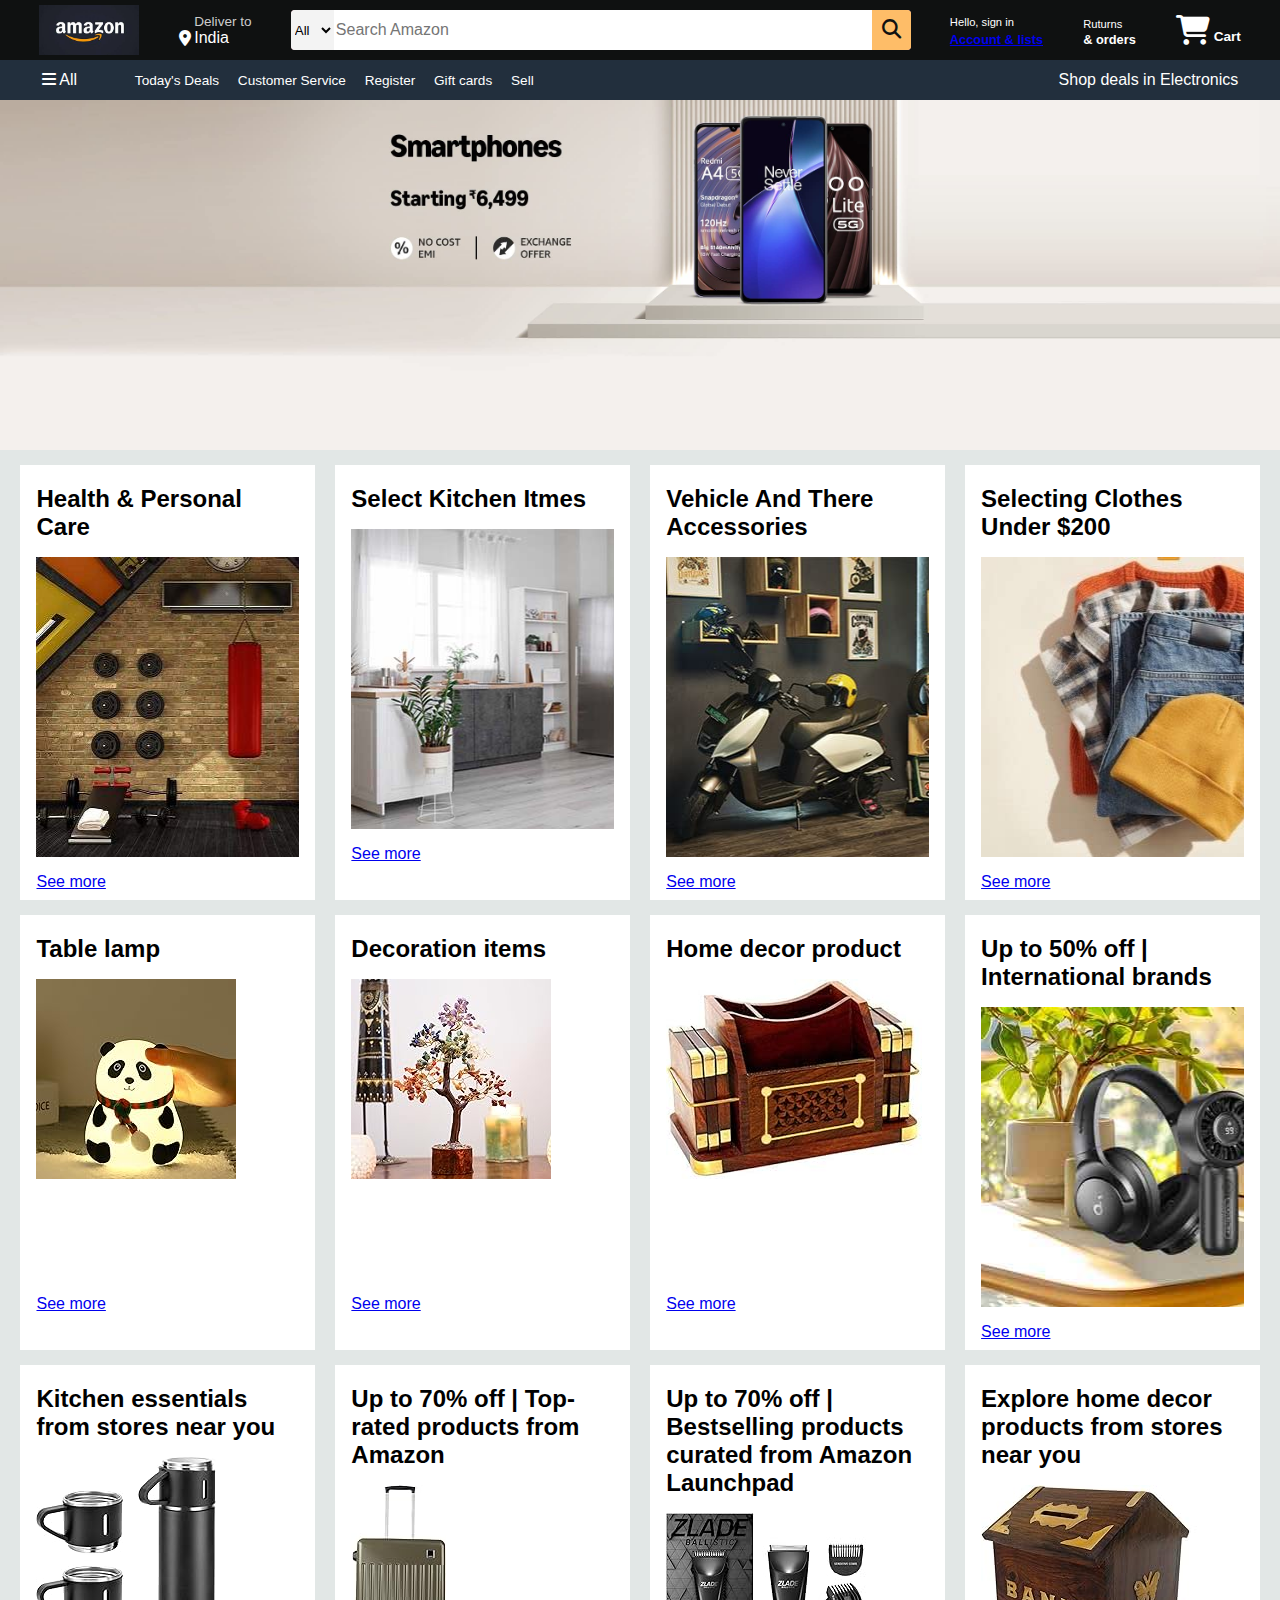
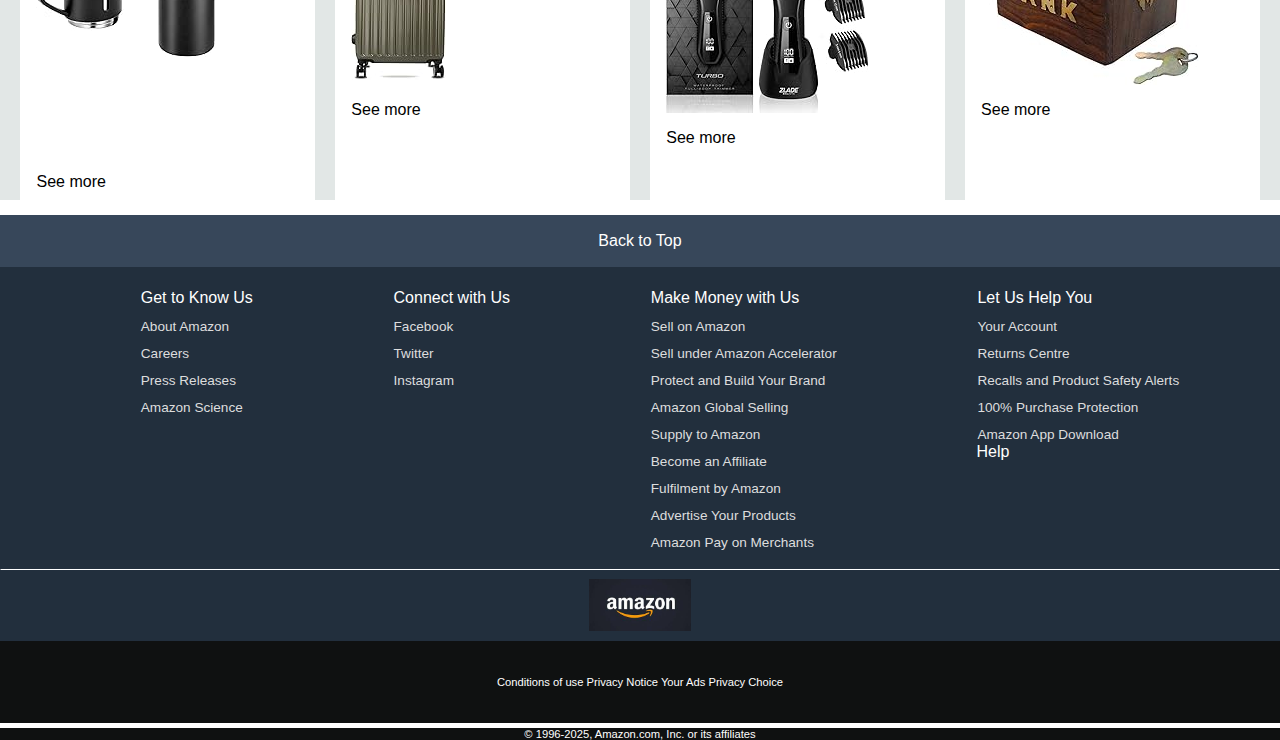
<file: MyWebsite/index.html>
<!DOCTYPE html>
<html lang="en">
<head>
    <meta charset="UTF-8">
    <meta name="viewport" content="width=device-width, initial-scale=1.0">
    <title>Amazon</title>
    <link rel="stylesheet" href="https://cdnjs.cloudflare.com/ajax/libs/font-awesome/6.7.2/css/all.min.css" integrity="sha512-Evv84Mr4kqVGRNSgIGL/F/aIDqQb7xQ2vcrdIwxfjThSH8CSR7PBEakCr51Ck+w+/U6swU2Im1vVX0SVk9ABhg==" crossorigin="anonymous" referrerpolicy="no-referrer" />
    <link rel="stylesheet" href="style.css">
</head>
<body>
    <header>
        <div class="navbar">
            <div class="Nav-logo border"> 
             <div class="logo">
                <a href="index3.html">
                    <img src="amazon logo.jpg" height="50px" width="100%">
                </a>
              </div>
            </div>

            <div class="nav-address border">
            <p class="add-first">Deliver to</p>
                <div class="add-icon">
                 <i class="fa-solid fa-location-dot"></i>
                 <p class="add-second">India</p>
                </div>
            </div>


            <div class="nav-search">
                <select class="search-select">
                 <option class="border">All</option>
                </select>
                <input placeholder="Search Amazon"  class="search-input">
                <div class="Search-icon">
                 <i class="fa-solid fa-magnifying-glass"></i>
                </div>
            </div>

            <div class="nav-singin border">
             <p><span>Hello, sign in</span></p>
             <a  href="index4.html" class="nav-second" >Account & lists</a>
            </div>

        

            <div class="nav-return border">
             <p><span>Ruturns</span></p>
             <p class="nav-second">& orders</p>
            </div>

            <div class="nav-cart border">
                <i class="fa-solid fa-cart-shopping"></i>
                Cart
            </div>
        </div>

        <div class="panel">
            <div class="panel-all border">
                <i class="fa-solid fa-bars"></i>
                All
            </div>

            <div class="panel-ops border">
                <p>Today's Deals</p>
                <p>Customer Service</p>
                <p>Register</p>
                <p>Gift cards</p>
                <p>Sell</p>
            </div>
            <div class="panel-delas border"> 
                Shop deals in Electronics
            </div>
        </div>
    </header>

    <div class="hero-section"></div>

    <div class="shop-section">
        <div class="box1 box">
            <div class="box-content">
                <h2>Health & Personal Care</h2>
                <div class="box-img1"></div>
                <a href="index2.html">See more</a>
            </div>
        </div>
        <div class="box2 box"> 
            <div class="box-content">
             <h2>Select Kitchen Itmes</h2>
                <div class="box-img2"></div>
                <a href="index3.html">See more</a>
            </div>        
        </div>  
        <div class="box3 box">
            <div class="box-content">
                <h2>Vehicle And There Accessories</h2>
                <div class="box-img3"></div>
                <a href="index4.html">See more</a>
            </div>
        </div>
        <div class="box4 box">
            <div class="box-content">
                <h2>Selecting Clothes Under $200</h2>
                <div class="box-img4"></div>
                <a href="index.html">See more</a>
            </div>
        </div>
        <div class="box5 box">
            <div class="box-content">
                <h2>Table lamp</h2>
                <div class="box-img5"></div>
                <a href="index2.html">See more</a>
            </div>
        </div>
        <div class="box6 box">
            <div class="box-content">
                <h2>Decoration items</h2>
                <div class="box-img6"></div>
                <a href="index2.html">See more</a>
            </div>
        </div>
        <div class="box7 box">
            <div class="box-content">
                <h2>Home decor product</h2>
                <div class="box-img7"></div>
                <a href="index5.html">See more</a>
            </div>
        </div>
        <div class="box8 box">
            <div class="box-content">
                <h2>Up to 50% off | International brands</h2>
                <div class="box-img8"></div>
                <a href="index2.html">See more</a>
            </div>
        </div>
        <div class="box9 box">
            <div class="box-content">
                <h2> Kitchen essentials from stores near you</h2>
                <div class="box-img9"></div>
                <a>See more</a>
            </div>
        </div>
        <div class="box10 box">
            <div class="box-content">
                <h2>Up to 70% off | Top-rated products from Amazon</h2>
                <div class="box-img10"></div>
                <a>See more</a>
            </div>
        </div>
        <div class="box11 box">
            <div class="box-content">
                <h2>Up to 70% off | Bestselling products curated from Amazon Launchpad</h2>
                <div class="box-img11"></div>
                <a>See more</a>
            </div>
        </div>
        <div class="box12 box">
            <div class="box-content">
                <h2> Explore home decor products from stores near you</h2>
                <div class="box-img12"></div>
                <a>See more</a>
            </div>
        </div>
    </div>

    <footer>
        <div class="foot-panel1 border">
            Back to Top
        </div>

        <div class="foot-panel2 border">
           <ul> 
                <p class="border">Get to Know Us</p>
                <a class="border">About Amazon</a>
                <a class="border">Careers</a>
                <a class="border">Press Releases</a> 
                <a class="border">Amazon Science</a>
            </ul>
            <ul>
                <p class="border">Connect with Us</p>
                <a class="border">Facebook</a>
                <a class="border">Twitter</a>
                <a class="border">Instagram</a>
            </ul>
            <ul>
                <p class="border">Make Money with Us</p>
                <a class="border">Sell on Amazon</a>
                <a class="border">Sell under Amazon Accelerator</a>
                <a class="border">Protect and Build Your Brand</a>
                <a class="border">Amazon Global Selling</a>
                <a class="border">Supply to Amazon</a>
                <a class="border">Become an Affiliate</a>
                <a class="border">Fulfilment by Amazon</a>
                <a class="border">Advertise Your Products</a>
                <a class="border">Amazon Pay on Merchants</a>
            </ul>
            <ul >
                <p class="border">Let Us Help You</p>
                <a class="border">Your Account</a>
                <a class="border">Returns Centre</a>
                <a class="border">Recalls and Product Safety Alerts</a>
                <a class="border">100% Purchase Protection</a>
                <a class="border">Amazon App Download</a>
                Help
            </ul>
        </div>

        <div class="foot-panel3 border">
            <div class="logo border">

            </div>
        </div>

        <div class="foot-panel4 border">
            <div class="pages">
                <a>Conditions of use</a>
                <a>Privacy Notice</a>
                <a>Your Ads Privacy Choice</a>
            </div>
        
           
        </div>
        <div class="copyright">
                © 1996-2025, Amazon.com, Inc. or its affiliates
         </div>
    </footer>
</body>
</html>
</file>
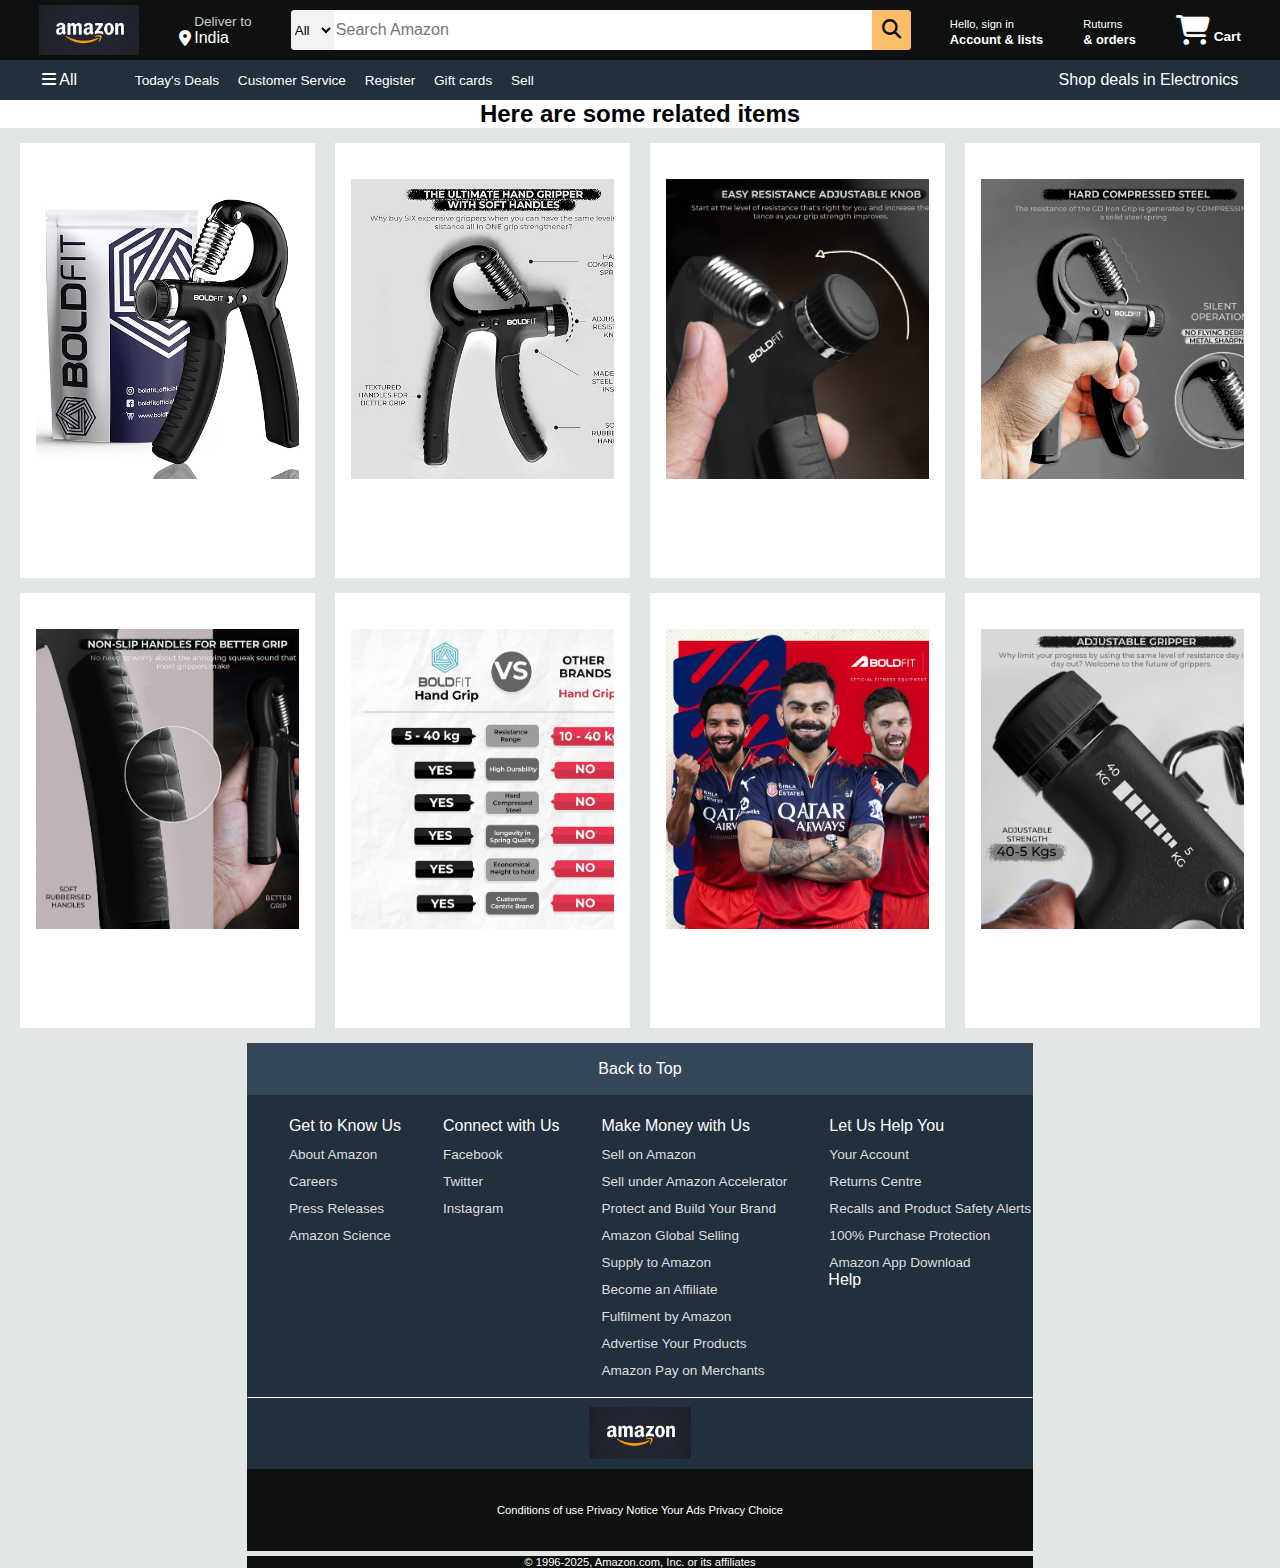
<file: MyWebsite/index2.html>
<!DOCTYPE html>
<html lang="en">
<head>
    <meta charset="UTF-8">
    <meta name="viewport" content="width=device-width, initial-scale=1.0">
    <title>Amazon</title>
    <link rel="stylesheet" href="https://cdnjs.cloudflare.com/ajax/libs/font-awesome/6.7.2/css/all.min.css" integrity="sha512-Evv84Mr4kqVGRNSgIGL/F/aIDqQb7xQ2vcrdIwxfjThSH8CSR7PBEakCr51Ck+w+/U6swU2Im1vVX0SVk9ABhg==" crossorigin="anonymous" referrerpolicy="no-referrer" />
    <link rel="stylesheet" href="style2.css">
</head>
<body>
    <header>
        <div class="navbar">
            <div class="Nav-logo border"> 
             <div class="logo">

              </div>
            </div>

            <div class="nav-address border">
            <p class="add-first">Deliver to</p>
                <div class="add-icon">
                 <i class="fa-solid fa-location-dot"></i>
                 <p class="add-second">India</p>
                </div>
            </div>


            <div class="nav-search">
                <select class="search-select">
                 <option class="border">All</option>
                </select>
                <input placeholder="Search Amazon"  class="search-input">
                <div class="Search-icon">
                 <i class="fa-solid fa-magnifying-glass"></i>
                </div>
            </div>

            <div class="nav-singin border">
             <p><span>Hello, sign in</span></p>
             <p class="nav-second">Account & lists</p>
            </div>

        

            <div class="nav-return border">
             <p><span>Ruturns</span></p>
             <p class="nav-second">& orders</p>
            </div>

            <div class="nav-cart border">
                <i class="fa-solid fa-cart-shopping"></i>
                Cart
            </div>
        </div>

        <div class="panel">
            <div class="panel-all border">
                <i class="fa-solid fa-bars"></i>
                All
            </div>

            <div class="panel-ops border">
                <p>Today's Deals</p>
                <p>Customer Service</p>
                <p>Register</p>
                <p>Gift cards</p>
                <p>Sell</p>
            </div>
            <div class="panel-delas border"> 
                Shop deals in Electronics
            </div>
        </div>
    </header>
    <div class="hero"><h2>Here are some related items</h2></div>

    <div class="shop-section">
        <div class="BOX1 box">
            <div class="box-content">
                
                <div class="BOX-img1"></div>
               
            </div>
        </div>
        <div class="BOX2 box"> 
            <div class="box-content">
             
                <div class="BOX-img2"></div>
                
            </div>        
        </div>  
        <div class="BOX3 box">
            <div class="box-content">
               
                <div class="BOX-img3"></div>
                
            </div>
        </div>
        <div class="BOX4 box">
            <div class="box-content">
               
                <div class="BOX-img4"></div>
                
            </div>
        </div>
        <div class="BOX5 box">
            <div class="box-content">
                
                <div class="BOX-img5"></div>
        
            </div>
        </div>
        <div class="BOX6 box">
            <div class="box-content">
                
                <div class="BOX-img6"></div>
                
            </div>
        </div>
        <div class="BOX7 box">
            <div class="box-content">
                
                <div class="BOX-img7"></div>
                
            </div>
        </div>
        <div class="BOX8 box">
            <div class="box-content">
                
                <div class="BOX-img8"></div>
                
            </div>
        </div>
        
<footer>
    <div class="foot-panel1 border">
        Back to Top
    </div>

    <div class="foot-panel2 border">
       <ul> 
            <p class="border">Get to Know Us</p>
            <a class="border">About Amazon</a>
            <a class="border">Careers</a>
            <a class="border">Press Releases</a> 
            <a class="border">Amazon Science</a>
        </ul>
        <ul>
            <p class="border">Connect with Us</p>
            <a class="border">Facebook</a>
            <a class="border">Twitter</a>
            <a class="border">Instagram</a>
        </ul>
        <ul>
            <p class="border">Make Money with Us</p>
            <a class="border">Sell on Amazon</a>
            <a class="border">Sell under Amazon Accelerator</a>
            <a class="border">Protect and Build Your Brand</a>
            <a class="border">Amazon Global Selling</a>
            <a class="border">Supply to Amazon</a>
            <a class="border">Become an Affiliate</a>
            <a class="border">Fulfilment by Amazon</a>
            <a class="border">Advertise Your Products</a>
            <a class="border">Amazon Pay on Merchants</a>
        </ul>
        <ul >
            <p class="border">Let Us Help You</p>
            <a class="border">Your Account</a>
            <a class="border">Returns Centre</a>
            <a class="border">Recalls and Product Safety Alerts</a>
            <a class="border">100% Purchase Protection</a>
            <a class="border">Amazon App Download</a>
            Help
        </ul>
    </div>

    <div class="foot-panel3 border">
        <div class="logo border">

        </div>
    </div>

    <div class="foot-panel4 border">
        <div class="pages">
            <a>Conditions of use</a>
            <a>Privacy Notice</a>
            <a>Your Ads Privacy Choice</a>
        </div>
    
       
    </div>
    <div class="copyright">
            © 1996-2025, Amazon.com, Inc. or its affiliates
     </div>
</footer>
</body>
</html>
</file>
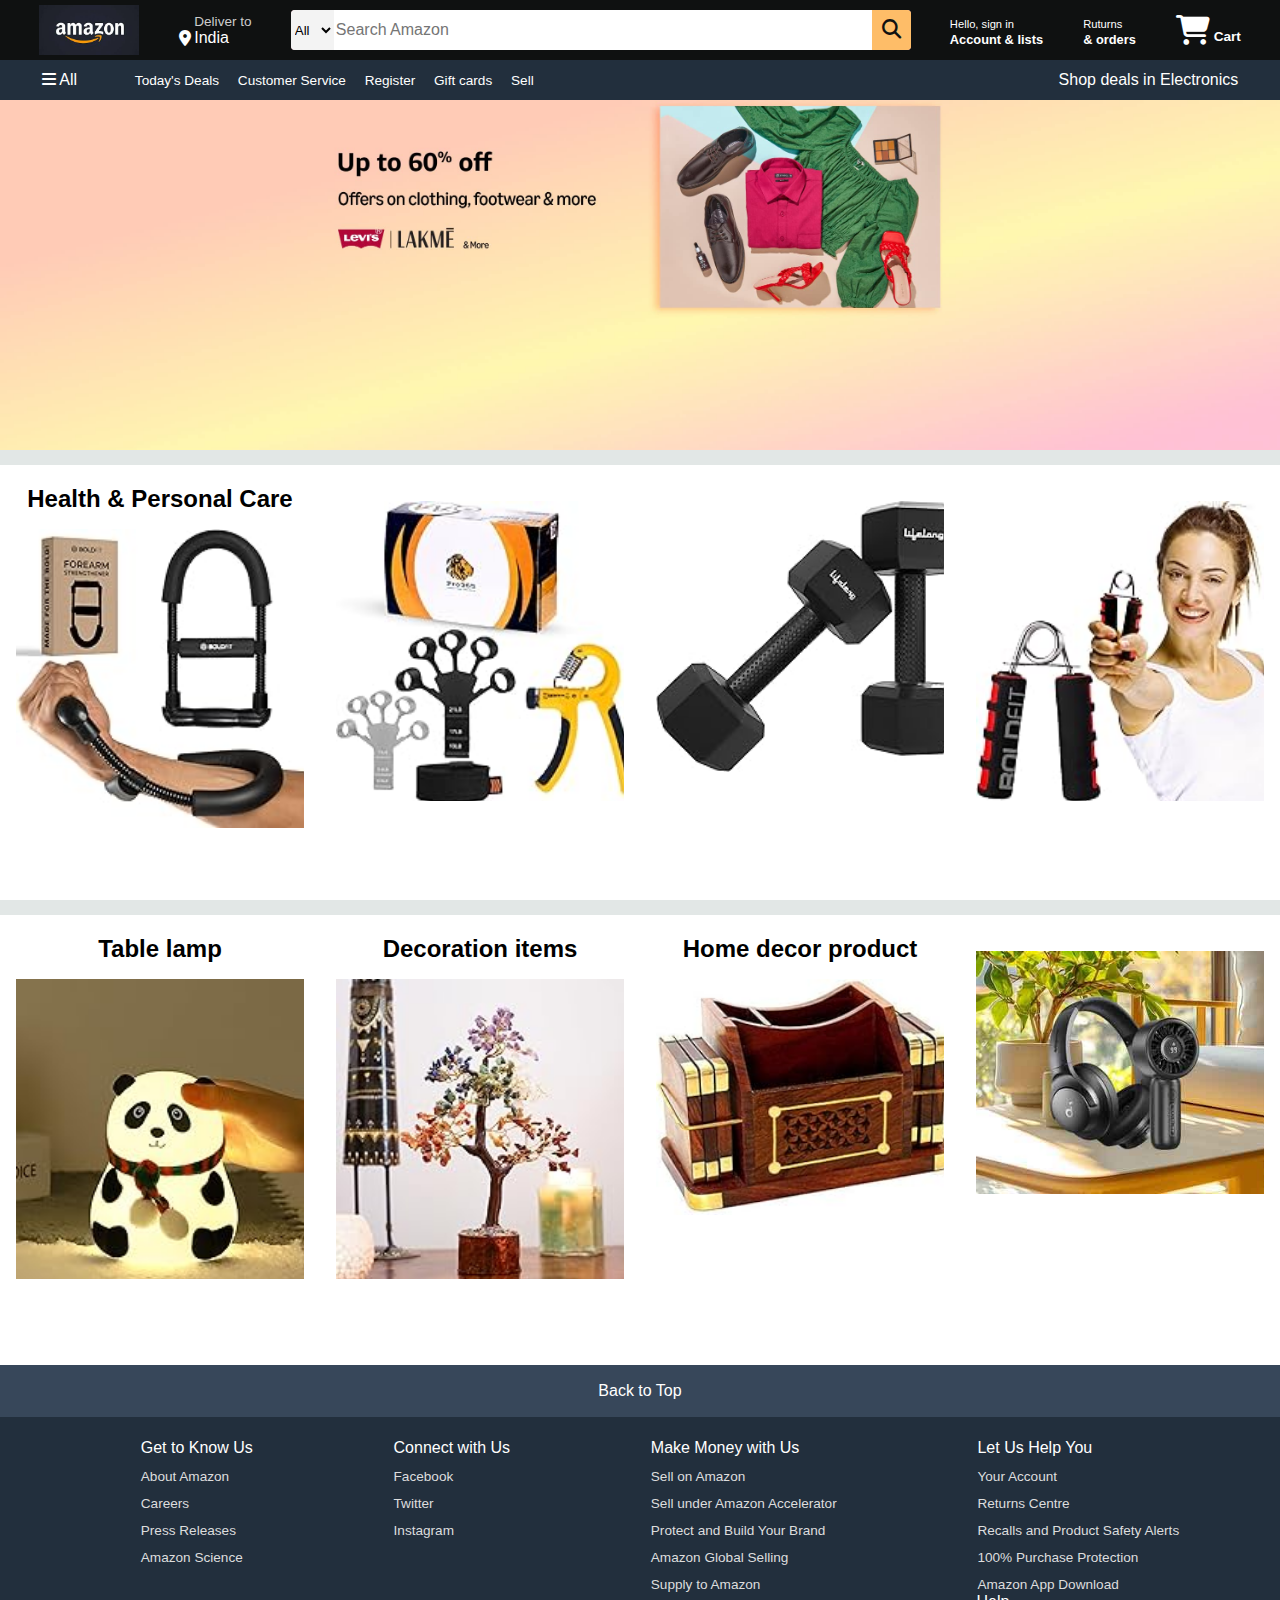
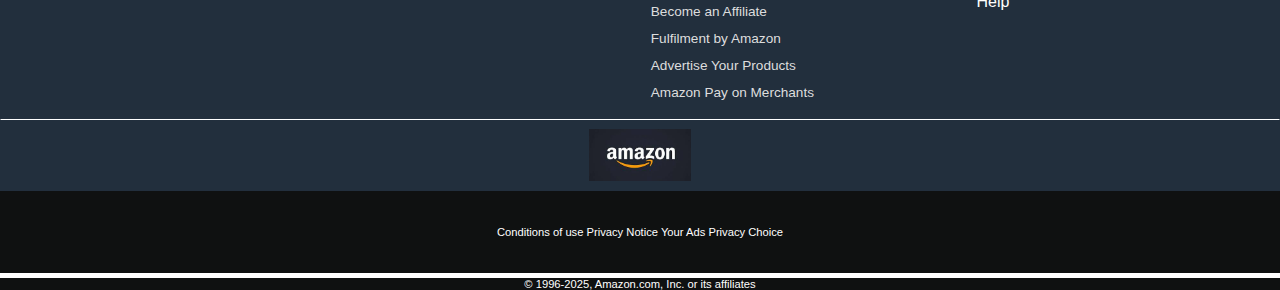
<file: MyWebsite/index3.html>
<!DOCTYPE html>
<html lang="en">
<head>
    <meta charset="UTF-8">
    <meta name="viewport" content="width=device-width, initial-scale=1.0">
    <title>Amazon</title>
    <link rel="stylesheet" href="https://cdnjs.cloudflare.com/ajax/libs/font-awesome/6.7.2/css/all.min.css" integrity="sha512-Evv84Mr4kqVGRNSgIGL/F/aIDqQb7xQ2vcrdIwxfjThSH8CSR7PBEakCr51Ck+w+/U6swU2Im1vVX0SVk9ABhg==" crossorigin="anonymous" referrerpolicy="no-referrer" />
    <link rel="stylesheet" href="style3.css">
</head>
<body>
    <header>
        <div class="navbar">
            <div class="Nav-logo border"> 
             <div class="logo">

              </div>
            </div>

            <div class="nav-address border">
            <p class="add-first">Deliver to</p>
                <div class="add-icon">
                 <i class="fa-solid fa-location-dot"></i>
                 <p class="add-second">India</p>
                </div>
            </div>


            <div class="nav-search">
                <select class="search-select">
                 <option class="border">All</option>
                </select>
                <input placeholder="Search Amazon"  class="search-input">
                <div class="Search-icon">
                 <i class="fa-solid fa-magnifying-glass"></i>
                </div>
            </div>

            <div class="nav-singin border">
             <p><span>Hello, sign in</span></p>
             <p class="nav-second">Account & lists</p>
            </div>

        

            <div class="nav-return border">
             <p><span>Ruturns</span></p>
             <p class="nav-second">& orders</p>
            </div>

            <div class="nav-cart border">
                <i class="fa-solid fa-cart-shopping"></i>
                Cart
            </div>
        </div>

        <div class="panel">
            <div class="panel-all border">
                <i class="fa-solid fa-bars"></i>
                All
            </div>

            <div class="panel-ops border">
                <p>Today's Deals</p>
                <p>Customer Service</p>
                <p>Register</p>
                <p>Gift cards</p>
                <p>Sell</p>
            </div>
            <div class="panel-delas border"> 
                Shop deals in Electronics
            </div>
        </div>
    </header>
    <div class="hero-section"></div>

    <div class="shop-section">
        <div class="box1 box">
            <div class="box-content">
                <h2>Health & Personal Care</h2>
                <div class="box-img1"></div>
        
            </div>
        </div>
        <div class="box2 box"> 
            <div class="box-content">
             
                <div class="box-img2"></div>
                
            </div>        
        </div>  
        <div class="box3 box">
            <div class="box-content">
                
                <div class="box-img3"></div>
                
            </div>
        </div>
        <div class="box4 box">
            <div class="box-content">
               
                <div class="box-img4"></div>
            
            </div>
        </div>
        <div class="box5 box">
            <div class="box-content">
                <h2>Table lamp</h2>
                <div class="box-img5"></div>
                
            </div>
        </div>
        <div class="box6 box">
            <div class="box-content">
                <h2>Decoration items</h2>
                <div class="box-img6"></div>
                
            </div>
        </div>
        <div class="box7 box">
            <div class="box-content">
                <h2>Home decor product</h2>
                <div class="box-img7"></div>
                
            </div>
        </div>
        <div class="box8 box">
            <div class="box-content">
                
                <div class="box-img8"></div>
                
            </div>
        </div>
        
    </div>
<footer>
    <div class="foot-panel1 border">
        Back to Top
    </div>

    <div class="foot-panel2 border">
       <ul> 
            <p class="border">Get to Know Us</p>
            <a class="border">About Amazon</a>
            <a class="border">Careers</a>
            <a class="border">Press Releases</a> 
            <a class="border">Amazon Science</a>
        </ul>
        <ul>
            <p class="border">Connect with Us</p>
            <a class="border">Facebook</a>
            <a class="border">Twitter</a>
            <a class="border">Instagram</a>
        </ul>
        <ul>
            <p class="border">Make Money with Us</p>
            <a class="border">Sell on Amazon</a>
            <a class="border">Sell under Amazon Accelerator</a>
            <a class="border">Protect and Build Your Brand</a>
            <a class="border">Amazon Global Selling</a>
            <a class="border">Supply to Amazon</a>
            <a class="border">Become an Affiliate</a>
            <a class="border">Fulfilment by Amazon</a>
            <a class="border">Advertise Your Products</a>
            <a class="border">Amazon Pay on Merchants</a>
        </ul>
        <ul >
            <p class="border">Let Us Help You</p>
            <a class="border">Your Account</a>
            <a class="border">Returns Centre</a>
            <a class="border">Recalls and Product Safety Alerts</a>
            <a class="border">100% Purchase Protection</a>
            <a class="border">Amazon App Download</a>
            Help
        </ul>
    </div>

    <div class="foot-panel3 border">
        <div class="logo border">

        </div>
    </div>

    <div class="foot-panel4 border">
        <div class="pages">
            <a>Conditions of use</a>
            <a>Privacy Notice</a>
            <a>Your Ads Privacy Choice</a>
        </div>
    
       
    </div>
    <div class="copyright">
            © 1996-2025, Amazon.com, Inc. or its affiliates
     </div>
</footer>
</body>
</html>
</file>
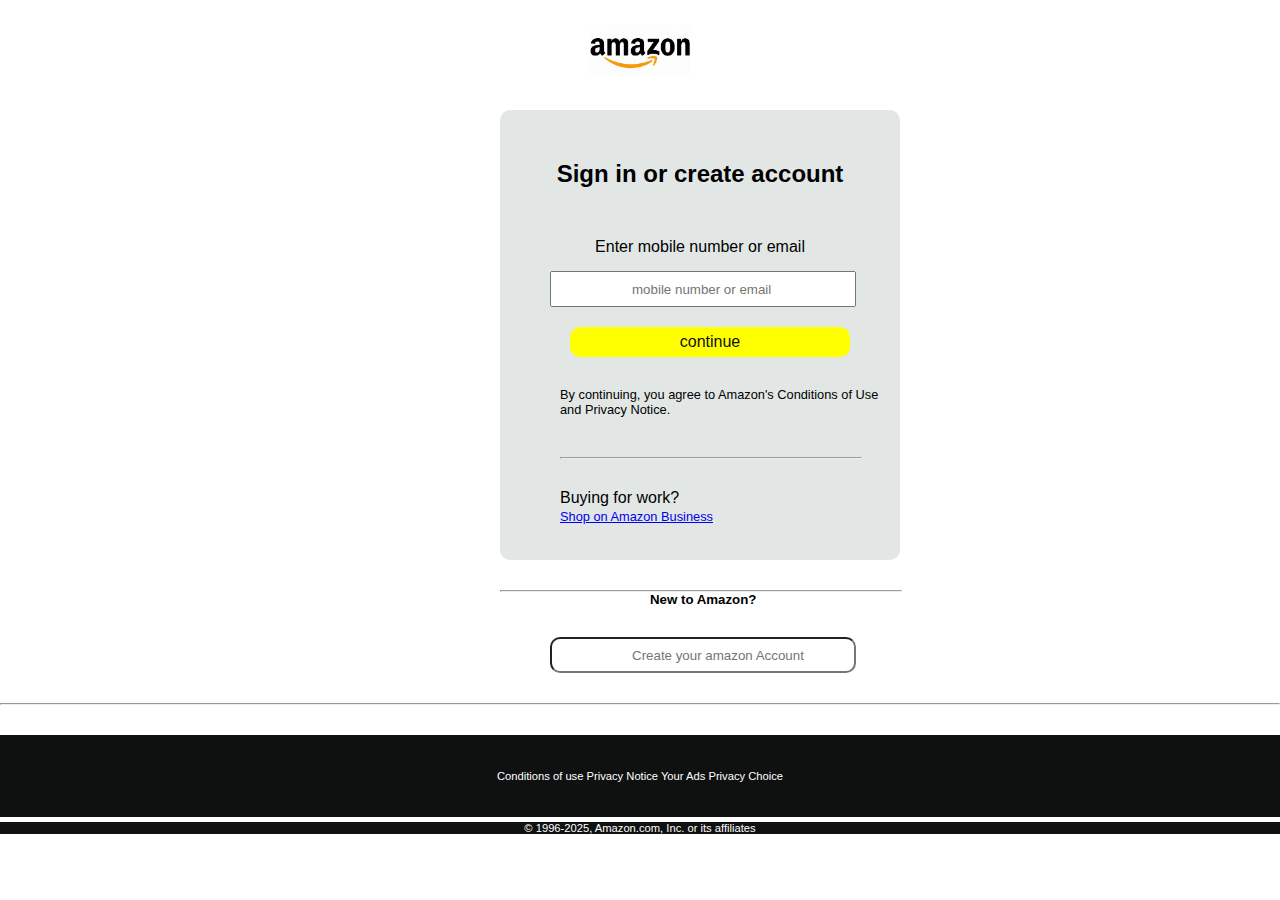
<file: MyWebsite/index4.html>
<!DOCTYPE html>
<html lang="en">
<head>
    <meta charset="UTF-8">
    <meta name="viewport" content="width=device-width, initial-scale=1.0">
    <title>Amazon sign in</title>
    <link rel="stylesheet" href="https://cdnjs.cloudflare.com/ajax/libs/font-awesome/6.7.2/css/all.min.css" integrity="sha512-Evv84Mr4kqVGRNSgIGL/F/aIDqQb7xQ2vcrdIwxfjThSH8CSR7PBEakCr51Ck+w+/U6swU2Im1vVX0SVk9ABhg==" crossorigin="anonymous" referrerpolicy="no-referrer" />
    <link rel="stylesheet" href="style4.css">
</head>
<body>
    <header>
        <div class="navbar">
            <div class="Nav-logo border"> 
             <div class="logo">

              </div>
            </div>

            
    </header>
    <form class="form1">
        <div class="sign">
            <h2 class="sign1">Sign in or create account</h2>
            <p class="sign2">Enter mobile number or email</p>
            <input placeholder="mobile number or email" class="mobile">
            <div class="cont"><p>continue</p></div>
            <p class="last">By continuing, you agree to Amazon's Conditions of Use and Privacy Notice.</p>
            <hr class="hr1">
            <p class="last1">Buying for work?</p>
            <a href="index.html" class="last2">Shop on Amazon Business</a>
        </div>
        
    </form>

    <hr class="hr2"><div class="last3"><h5>New to Amazon?</h5></div>     
    <input placeholder="Create your amazon Account" class="Create">

    <hr class="hr4">


<footer>
    

    

    <div class="foot-panel4 border">
        <div class="pages">
            <a>Conditions of use</a>
            <a>Privacy Notice</a>
            <a>Your Ads Privacy Choice</a>
        </div>
    
       
    </div>
    <div class="copyright">
            © 1996-2025, Amazon.com, Inc. or its affiliates
     </div>
</footer>
</body>
</html>
</file>
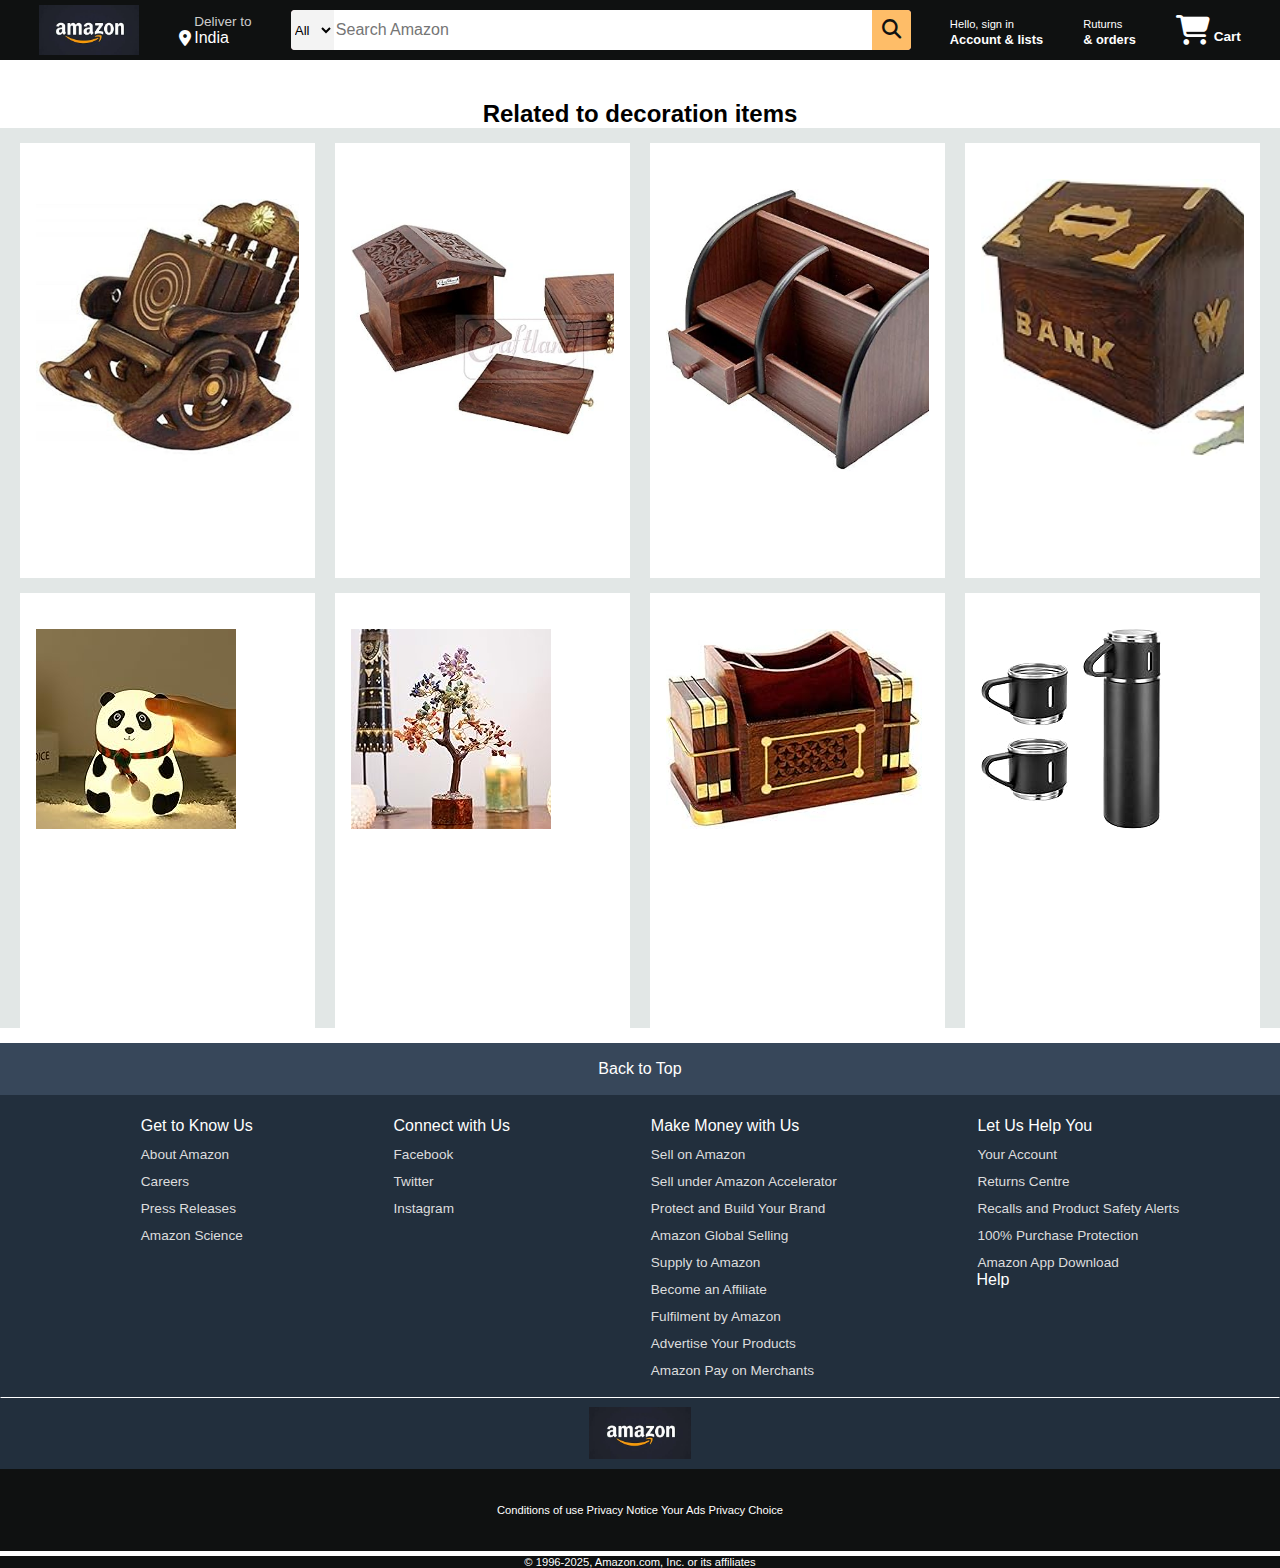
<file: MyWebsite/index5.html>
<!DOCTYPE html>
<html lang="en">
<head>
    <meta charset="UTF-8">
    <meta name="viewport" content="width=device-width, initial-scale=1.0">
    <title>Amazon</title>
    <link rel="stylesheet" href="https://cdnjs.cloudflare.com/ajax/libs/font-awesome/6.7.2/css/all.min.css" integrity="sha512-Evv84Mr4kqVGRNSgIGL/F/aIDqQb7xQ2vcrdIwxfjThSH8CSR7PBEakCr51Ck+w+/U6swU2Im1vVX0SVk9ABhg==" crossorigin="anonymous" referrerpolicy="no-referrer" />
    <link rel="stylesheet" href="style5.css">
</head>
<body>
    <header>
        <div class="navbar">
            <div class="Nav-logo border"> 
             <div class="logo">

              </div>
            </div>

            <div class="nav-address border">
            <p class="add-first">Deliver to</p>
                <div class="add-icon">
                 <i class="fa-solid fa-location-dot"></i>
                 <p class="add-second">India</p>
                </div>
            </div>


            <div class="nav-search">
                <select class="search-select">
                 <option class="border">All</option>
                </select>
                <input placeholder="Search Amazon"  class="search-input">
                <div class="Search-icon">
                 <i class="fa-solid fa-magnifying-glass"></i>
                </div>
            </div>

            <div class="nav-singin border">
             <p><span>Hello, sign in</span></p>
             <p class="nav-second">Account & lists</p>
            </div>

        

            <div class="nav-return border">
             <p><span>Ruturns</span></p>
             <p class="nav-second">& orders</p>
            </div>

            <div class="nav-cart border">
                <i class="fa-solid fa-cart-shopping"></i>
                Cart
            </div>
        </div>

        <div class="panel">
            <div class="panel-all border">
                <i class="fa-solid fa-bars"></i>
                All
            </div>

            <div class="panel-ops border">
                <p>Today's Deals</p>
                <p>Customer Service</p>
                <p>Register</p>
                <p>Gift cards</p>
                <p>Sell</p>
            </div>
            <div class="panel-delas border"> 
                Shop deals in Electronics
            </div>
        </div>
    </header>
    
    <div class="hero"><h2>Related to decoration items</h2>
    </div>

    <div class="shop-section">
        <div class="box1 box">
            <div class="box-content">
                
                <div class="box-img1"></div>
                
            </div>
        </div>
        <div class="box2 box"> 
            <div class="box-content">
             
                <div class="box-img2"></div>
                
            </div>        
        </div>  
        <div class="box3 box">
            <div class="box-content">
                
                <div class="box-img3"></div>
                
            </div>
        </div>
        <div class="box4 box">
            <div class="box-content">
                
                <div class="box-img4"></div>
                
            </div>
        </div>
        <div class="box5 box">
            <div class="box-content">
                
                <div class="box-img5"></div>
                
            </div>
        </div>
        <div class="box6 box">
            <div class="box-content">
                
                <div class="box-img6"></div>
    
            </div>
        </div>
        <div class="box7 box">
            <div class="box-content">
                
                <div class="box-img7"></div>
            
            </div>
        </div>
        <div class="box8 box">
            <div class="box-content">
                
                <div class="box-img8"></div>
                
            </div>
        </div>
        
    </div>
<footer>
    <div class="foot-panel1 border">
        Back to Top
    </div>

    <div class="foot-panel2 border">
       <ul> 
            <p class="border">Get to Know Us</p>
            <a class="border">About Amazon</a>
            <a class="border">Careers</a>
            <a class="border">Press Releases</a> 
            <a class="border">Amazon Science</a>
        </ul>
        <ul>
            <p class="border">Connect with Us</p>
            <a class="border">Facebook</a>
            <a class="border">Twitter</a>
            <a class="border">Instagram</a>
        </ul>
        <ul>
            <p class="border">Make Money with Us</p>
            <a class="border">Sell on Amazon</a>
            <a class="border">Sell under Amazon Accelerator</a>
            <a class="border">Protect and Build Your Brand</a>
            <a class="border">Amazon Global Selling</a>
            <a class="border">Supply to Amazon</a>
            <a class="border">Become an Affiliate</a>
            <a class="border">Fulfilment by Amazon</a>
            <a class="border">Advertise Your Products</a>
            <a class="border">Amazon Pay on Merchants</a>
        </ul>
        <ul >
            <p class="border">Let Us Help You</p>
            <a class="border">Your Account</a>
            <a class="border">Returns Centre</a>
            <a class="border">Recalls and Product Safety Alerts</a>
            <a class="border">100% Purchase Protection</a>
            <a class="border">Amazon App Download</a>
            Help
        </ul>
    </div>

    <div class="foot-panel3 border">
        <div class="logo border">

        </div>
    </div>

    <div class="foot-panel4 border">
        <div class="pages">
            <a>Conditions of use</a>
            <a>Privacy Notice</a>
            <a>Your Ads Privacy Choice</a>
        </div>
    
       
    </div>
    <div class="copyright">
            © 1996-2025, Amazon.com, Inc. or its affiliates
     </div>
</footer>
</body>
</html>
</file>
<file: MyWebsite/style.css>
* {
    margin:0;
    font-family: arial;
    border: border-box;
}



.navbar {
    height: 60px;
    background-color: #0f1111;
    color: white;
    display: flex;
    align-items: center;
    justify-content: space-evenly;
}



.Nav-logo {
    height: 50px;
    width: 100px;
}



.logo {
    background-image: url("amazon logo.jpg") ;
    background-size: cover;
    height: 50px;
    width: 100%;
}

.border{
    border: 1.5px solid transparent;
}

.border:hover {
    border: 1.5px solid white;
}


/* box2 */


.add-first {
    color: #cccccc;
    font-size: 0.85rem;
    margin-left: 15px;
}

.add-second {
    font-size: 1rem;
    margin-left: 3px;
}

.add-icon{
    display: flex;
    align-items: center;
}

/* box 3 */


.nav-search {
    display: flex;
    justify-content:space-evenly;
    background-color: pink;
    width: 620px;
    height: 40px;
    border-radius: 4px;
}

.search-select {
    background-color: #f3f3f3;
    width: 50px;
    align-items: center;
    border-top-left-radius: 4px;
    border-bottom-left-radius: 4px;
    border: none;
}

.search-input {
    width: 100%;
    font-size: 1rem;
    border: none;
}


.Search-icon {
    width: 45px;
    display: flex;
    justify-content: center;
    align-items: center;
    font-size: 1.2rem;
    background-color: #febd68;
    border-top-right-radius: 4px;
    border-bottom-right-radius: 4px;
    color: #0f1111;
} 

.nav-search:hover {
    border: 2px solid orange;
}
/* box 4 */


span {
    font-size: 0.7rem;
}

.nav-second {
    font-size: 0.8rem;
    font-weight: 700;
}

/* box6  */

.nav-cart i {
    font-size: 30px;
}

.nav-cart {
    font-size: 0.85rem;
    font-weight: 700;
}

/* panel */

.panel{
    height: 40px;
    background-color: #222f3d;
    display: flex;
    color: white;
    align-items: center;
    justify-content: space-evenly;
}

.panel-ops p{
    display: inline;
    margin-left: 15px;
}

.panel-ops {
    width: 70%;
    font-size:  0.85rem;
}

.panel-deals{
    font-size:  0.9rem;
    font-weight: 700;
}

/* hero section */

.hero-section{
    background-image: url("amazon2.png");
    background-size: cover;
    height: 350px;
}

/* shope section */
.shop-section{
    display:flex;
    flex-wrap: wrap;
    justify-content: space-evenly;
    background-color: #e2e7e6;
}
.box {
    /* border: 2px solid black; */
    height: 400px;
    width: 23%;
    background-color: white;
    padding: 20px 0px 15px;
    margin-top: 15px;
}

.box-img1{
    height: 300px;
    background-image: url("box1.jpg");
    margin-top: 1rem;
    margin-bottom: 1rem;

}

.box-content{
    margin-left: 1rem;
    margin-right: 1rem;
}

.box-content p{
    color: #007185;
}

.box-img2{
    height: 300px;
    background-image: url("box2.jpg");
    margin-top: 1rem;
    margin-bottom: 1rem;

}

.box-img3{
    height: 300px;
    background-image: url("box3.png");
    margin-top: 1rem;
    margin-bottom: 1rem;

}

.box-img4{
    height: 300px;
    background-image: url("box4.jpg");
    margin-top: 1rem;
    margin-bottom: 1rem;

}
.box-img5{
    height: 300px;
    background-image: url("box 5.jpg");
    margin-top: 1rem;
    margin-bottom: 1rem;
    background-repeat: no-repeat;
}
.box-img6{
    height: 300px;
    background-image: url("box 6.jpg");
    margin-top: 1rem;
    margin-bottom: 1rem;
    background-repeat: no-repeat;
}
.box-img7{
    height: 300px;
    background-image: url("box 7.jpg");
    margin-top: 1rem;
    margin-bottom: 1rem;
    background-repeat: no-repeat;
}
.box-img8{
    height: 300px;
    background-image: url("box 8.jpg");
    margin-top: 1rem;
    margin-bottom: 1rem;
    background-repeat: no-repeat;
}
.box-img9{
    height: 300px;
    background-image: url("box 9.jpg");
    margin-top: 1rem;
    margin-bottom: 1rem;
    background-repeat: no-repeat;
}
.box-img10{
    height: 200px;
    background-image: url("box 10.jpg");
    margin-top: 1rem;
    margin-bottom: 1rem;
    background-repeat: no-repeat;
}
.box-img11{
    height: 200px;
    background-image: url("box 11.jpg");
    margin-top: 1rem;
    margin-bottom: 1rem;
    background-repeat: no-repeat;
}
.box-img12{
    height: 200px;
    background-image: url("box 12.jpg");
    margin-top: 1rem;
    margin-bottom: 1rem;
    background-repeat: no-repeat;
}

/* footer */
footer{
    margin-top:15px;
}
.foot-panel1{
    background-color: #37475a;
    color: white;
    height: 50px;
    display: flex;
    justify-content: center;
    align-items: center;
    font-size: 1rem;
}

.foot-panel2{
    background-color: #222f3d;
    color:white;
    height:300px;
    display:flex;
    justify-content: space-evenly;
}

ul{
    margin-top: 20px;
}
ul a{
    display:block;
    font-size: 0.85rem;
    margin-top: 10px;
    color:#dddddd;
}

.foot-panel3{
    background-color:  #222f3d;
    border-top: 0.5px solid white;
    height: 70px;
    display: flex;
    justify-content: center;
    align-items: center;
}

.logo{
    background-image: url("amazon logo.jpg") ;
    background-size: cover;
    height: 50px;
    width: 100px;
}

.foot-panel4{
    background-color: #0f1111;
    color: white;
    height:80PX;
    display: flex;
    justify-content: center;
    align-items: center;    
}

.pages{
    font-size: 0.7rem; 
    text-align: center;
    padding-top: 25;
}

.copyright{
    margin-top: 5px;
    font-size: 0.7rem;
    text-align: center;
    background-color: #0f1111;
    color: white;
}
</file>
<file: MyWebsite/style2.css>
* {
    margin:0;
    font-family: arial;
    border: border-box;
}



.navbar {
    height: 60px;
    background-color: #0f1111;
    color: white;
    display: flex;
    align-items: center;
    justify-content: space-evenly;
}



.Nav-logo {
    height: 50px;
    width: 100px;
}



.logo {
    background-image: url("amazon logo.jpg") ;
    background-size: cover;
    height: 50px;
    width: 100%;
}

.border{
    border: 1.5px solid transparent;
}

.border:hover {
    border: 1.5px solid white;
}


/* box2 */


.add-first {
    color: #cccccc;
    font-size: 0.85rem;
    margin-left: 15px;
}

.add-second {
    font-size: 1rem;
    margin-left: 3px;
}

.add-icon{
    display: flex;
    align-items: center;
}

/* box 3 */


.nav-search {
    display: flex;
    justify-content:space-evenly;
    background-color: pink;
    width: 620px;
    height: 40px;
    border-radius: 4px;
}

.search-select {
    background-color: #f3f3f3;
    width: 50px;
    align-items: center;
    border-top-left-radius: 4px;
    border-bottom-left-radius: 4px;
    border: none;
}

.search-input {
    width: 100%;
    font-size: 1rem;
    border: none;
}


.Search-icon {
    width: 45px;
    display: flex;
    justify-content: center;
    align-items: center;
    font-size: 1.2rem;
    background-color: #febd68;
    border-top-right-radius: 4px;
    border-bottom-right-radius: 4px;
    color: #0f1111;
} 

.nav-search:hover {
    border: 2px solid orange;
}
/* box 4 */


span {
    font-size: 0.7rem;
}

.nav-second {
    font-size: 0.8rem;
    font-weight: 700;
}

/* box6  */

.nav-cart i {
    font-size: 30px;
}

.nav-cart {
    font-size: 0.85rem;
    font-weight: 700;
}

/* panel */

.panel{
    height: 40px;
    background-color: #222f3d;
    display: flex;
    color: white;
    align-items: center;
    justify-content: space-evenly;
}

.panel-ops p{
    display: inline;
    margin-left: 15px;
}

.panel-ops {
    width: 70%;
    font-size:  0.85rem;
}

.panel-deals{
    font-size:  0.9rem;
    font-weight: 700;
}



/* shope section */
.shop-section{
    display:flex;
    flex-wrap: wrap;
    justify-content: space-evenly;
    background-color: #e2e7e6;
}
.box {
    /* border: 2px solid black; */
    height: 400px;
    width: 23%;
    background-color: white;
    padding: 20px 0px 15px;
    margin-top: 15px;
}
.hero{
    display: flex;
    justify-content: center;
}

.BOX-img1{
    height: 300px;
    background-image: url("BOX.JPG");
    margin-top: 1rem;
    margin-bottom: 1rem;
    background-position: center;
    background-size: 8cm;
    background-repeat: no-repeat;
    
}

.box-content{
    margin-left: 1rem;
    margin-right: 1rem;
}

.box-content p{
    color: #007185;
}

.BOX-img2{
    height: 300px;
    background-image: url("BOXX2.JPG");
    margin-top: 1rem;
    margin-bottom: 1rem;
    background-size: 8cm;
}

.BOX-img3{
    height: 300px;
    background-image: url("BOXX3.JPG");
    margin-top: 1rem;
    margin-bottom: 1rem;
    background-size: 8cm;
}

.BOX-img4{
    height: 300px;
    background-image: url("BOXX4.JPG");
    margin-top: 1rem;
    margin-bottom: 1rem;
    background-size: 8cm;

}
.BOX-img5{
    height: 300px;
    background-image: url("BOXX5.JPG");
    margin-top: 1rem;
    margin-bottom: 1rem;
    background-size: 8cm;
    /* background-repeat: no-repeat; */
}
.BOX-img6{
    height: 300px;
    background-image: url("BOXX6.JPG");
    margin-top: 1rem;
    margin-bottom: 1rem;
    background-size: 8cm;
    background-repeat: no-repeat;
}
.BOX-img7{
    height: 300px;
    background-image: url("BOXX7.JPG");
    margin-top: 1rem;
    margin-bottom: 1rem;
    background-size: 8cm;
    background-repeat: no-repeat;
}
.BOX-img8{
    height: 300px;
    background-image: url("BOXX8.JPG");
    margin-top: 1rem;
    margin-bottom: 1rem;
    background-size: 8cm;
    background-repeat: no-repeat;
}


/* footer */
footer{
    margin-top:15px;
}
.foot-panel1{
    background-color: #37475a;
    color: white;
    height: 50px;
    
    display: flex;
    justify-content: center;
    align-items: center;
    font-size: 1rem;
}

.foot-panel2{
    background-color: #222f3d;
    color:white;
    height:300px;
    display:flex;
    justify-content: space-evenly;
}

ul{
    margin-top: 20px;
}
ul a{
    display:block;
    font-size: 0.85rem;
    margin-top: 10px;
    color:#dddddd;
}

.foot-panel3{
    background-color:  #222f3d;
    border-top: 0.5px solid white;
    height: 70px;
    display: flex;
    justify-content: center;
    align-items: center;
}

.logo{
    background-image: url("amazon logo.jpg") ;
    background-size: cover;
    height: 50px;
    width: 100px;
}

.foot-panel4{
    background-color: #0f1111;
    color: white;
    height:80PX;
    display: flex;
    justify-content: center;
    align-items: center;    
}

.pages{
    font-size: 0.7rem; 
    text-align: center;
    padding-top: 25;
}

.copyright{
    margin-top: 5px;
    font-size: 0.7rem;
    text-align: center;
    background-color: #0f1111;
    color: white;
}
</file>
<file: MyWebsite/style3.css>
* {
    margin:0;
    font-family: arial;
    border: border-box;
}



.navbar {
    height: 60px;
    background-color: #0f1111;
    color: white;
    display: flex;
    align-items: center;
    justify-content: space-evenly;
}



.Nav-logo {
    height: 50px;
    width: 100px;
}



.logo {
    background-image: url("amazon logo.jpg") ;
    background-size: cover;
    height: 50px;
    width: 100%;
}

.border{
    border: 1.5px solid transparent;
}

.border:hover {
    border: 1.5px solid white;
}


/* box2 */


.add-first {
    color: #cccccc;
    font-size: 0.85rem;
    margin-left: 15px;
}

.add-second {
    font-size: 1rem;
    margin-left: 3px;
}

.add-icon{
    display: flex;
    align-items: center;
}

/* box 3 */


.nav-search {
    display: flex;
    justify-content:space-evenly;
    background-color: pink;
    width: 620px;
    height: 40px;
    border-radius: 4px;
}

.search-select {
    background-color: #f3f3f3;
    width: 50px;
    align-items: center;
    border-top-left-radius: 4px;
    border-bottom-left-radius: 4px;
    border: none;
}

.search-input {
    width: 100%;
    font-size: 1rem;
    border: none;
}


.Search-icon {
    width: 45px;
    display: flex;
    justify-content: center;
    align-items: center;
    font-size: 1.2rem;
    background-color: #febd68;
    border-top-right-radius: 4px;
    border-bottom-right-radius: 4px;
    color: #0f1111;
} 

.nav-search:hover {
    border: 2px solid orange;
}
/* box 4 */


span {
    font-size: 0.7rem;
}

.nav-second {
    font-size: 0.8rem;
    font-weight: 700;
}

/* box6  */

.nav-cart i {
    font-size: 30px;
}

.nav-cart {
    font-size: 0.85rem;
    font-weight: 700;
}

/* panel */

.panel{
    height: 40px;
    background-color: #222f3d;
    display: flex;
    color: white;
    align-items: center;
    justify-content: space-evenly;
}

.panel-ops p{
    display: inline;
    margin-left: 15px;
}

.panel-ops {
    width: 70%;
    font-size:  0.85rem;
}

.panel-deals{
    font-size:  0.9rem;
    font-weight: 700;
}
.hero-section{
    background-image: url("hero-section3.jpg");
    background-size: cover;
    height: 350px;
}

/* shope section */
.shop-section{
    display:flex;
    flex-wrap: wrap;
    /* justify-content: space-evenly; */
    background-color: #e2e7e6;
}
.box {
    /* border: 2px solid black; */
    height: 400px;
    width: 25%;
    background-color: white;
    padding: 20px 0px 15px;
    margin-top: 15px;
}
h2{
    display: flex;
    justify-content: center;
    align-items: center;
}

.box-img1{
    height: 300px;
    background-image: url("image.jpg");
    margin-top: 1rem;
    margin-bottom: 1rem;
    background-repeat: no-repeat;
    background-size: 8cm;
}

.box-content{
    margin-left: 1rem;
    margin-right: 1rem;
}

.box-content p{
    color: #007185;
}

.box-img2{
    height: 300px;
    background-image: url("image1.jpg");
    margin-top: 1rem;
    margin-bottom: 1rem;
    background-repeat: no-repeat;
    background-size: 8cm;
}

.box-img3{
    height: 300px;
    background-image: url("image2.jpg");
    margin-top: 1rem;
    margin-bottom: 1rem;
    background-repeat: no-repeat;
    background-size: 8cm;
}

.box-img4{
    height: 300px;
    background-image: url("image3.jpg");
    margin-top: 1rem;
    margin-bottom: 1rem;
    background-repeat: no-repeat;
    background-size: 8cm;
}
.box-img5{
    height: 300px;
    background-image: url("box 5.jpg");
    margin-top: 1rem;
    margin-bottom: 1rem;
    background-repeat: no-repeat;
    background-size: 8cm;
}
.box-img6{
    height: 300px;
    background-image: url("box 6.jpg");
    margin-top: 1rem;
    margin-bottom: 1rem;
    background-repeat: no-repeat;
    background-size: 8cm;
}
.box-img7{
    height: 300px;
    background-image: url("box 7.jpg");
    margin-top: 1rem;
    margin-bottom: 1rem;
    background-repeat: no-repeat;
    background-size: 8cm;
}
.box-img8{
    height: 300px;
    background-image: url("box 8.jpg");
    margin-top: 1rem;
    margin-bottom: 1rem;
    background-repeat: no-repeat;
    background-size: 8cm;
}


/* footer */
footer{
    margin-top:15px;
}
.foot-panel1{
    background-color: #37475a;
    color: white;
    height: 50px;
    display: flex;
    justify-content: center;
    align-items: center;
    font-size: 1rem;
}

.foot-panel2{
    background-color: #222f3d;
    color:white;
    height:300px;
    display:flex;
    justify-content: space-evenly;
}

ul{
    margin-top: 20px;
}
ul a{
    display:block;
    font-size: 0.85rem;
    margin-top: 10px;
    color:#dddddd;
}

.foot-panel3{
    background-color:  #222f3d;
    border-top: 0.5px solid white;
    height: 70px;
    display: flex;
    justify-content: center;
    align-items: center;
}

.logo{
    background-image: url("amazon logo.jpg") ;
    background-size: cover;
    height: 50px;
    width: 100px;
}

.foot-panel4{
    background-color: #0f1111;
    color: white;
    height:80PX;
    display: flex;
    justify-content: center;
    align-items: center;    
}

.pages{
    font-size: 0.7rem; 
    text-align: center;
    padding-top: 25;
}

.copyright{
    margin-top: 5px;
    font-size: 0.7rem;
    text-align: center;
    background-color: #0f1111;
    color: white;
}
</file>
<file: MyWebsite/style4.css>
* {
    margin:0;
    font-family: arial;
    border: border-box;
}



.navbar {
    height: 60px;
    background-color: white;
    color: white;
    display: flex;
    align-items: center;
    justify-content: space-evenly;
}



.Nav-logo {
    height: 50px;
    width: 100px;
    margin-top: 40px;
}



.logo {
    background-image: url("amazo-logo.png") ;
    background-size: cover;
    height: 50px;
    width: 100%;
}

.border{
    border: 1.5px solid transparent;
}

.border:hover {
    border: 1.5px solid white;
}


/* panel */

.panel{
    height: 40px;
    background-color: #222f3d;
    display: flex;
    color: white;
    align-items: center;
    justify-content: space-evenly;
}

.panel-ops p{
    display: inline;
    margin-left: 15px;
}

.panel-ops {
    width: 70%;
    font-size:  0.85rem;
}

.panel-deals{
    font-size:  0.9rem;
    font-weight: 700;
}

.form1{
    height: 450px;
    width: 400px;
    margin-top: 50px;
    background-color: #e2e7e6;
    border: black;
    border-radius: 10px;
    align-items: center;
    justify-content: space-evenly;
    margin-left: 500px;
}

.sign1{
    display: flex;
    justify-content: center;
    align-items: center;
    padding-top: 50px;


}
.sign2{
    display: flex;
    justify-content: center;
    align-items: center;
    margin-top: 50px;
    margin-bottom: 15px;
    font-size: 1rem;
} 

.mobile{
    padding-left: 80px;
    margin-left: 50px;
    height: 30px;
    width: 220px;
}

.cont{
    background-color: yellow;
    border-radius: 10px;
    color: #0f1111;
    display: flex;
    align-items: center;
    justify-content: center;
    font-weight: 200;
    height: 30px;
    width: 280px;
    margin-left: 70px;
    margin-top: 20px;
}
.last{
    font-size: 0.8rem;
    margin-left: 60px;
    margin-top: 30px;
    display: flex;
    justify-content: center;
    align-items: center;

}
.hr1{
    width: 300px;
    margin-left: 60px;
    margin-top: 40px;
}
.last1{
    margin-left: 60px;
    margin-top: 30px;
}
.last2{
    margin-left: 60px;
    margin-top: 30px;
    font-size: 0.8rem;
}
/* .hr3{ 
    width: 100px;
    margin-left: 800px;
    margin-bottom: 30px;
    
} */
.last3{
    background-color: white;
    margin-left: 650px;
    padding-bottom: 30px;
    font-size: 1rem;
}
.hr2{
    width: 400px;
    margin-left: 500px;
    margin-top: 30px;
    
}


.Create{
    padding-left: 80px;
    margin-left: 550px;
    margin-bottom: 30px;
    border-radius: 10px;
    height: 30px;
    width: 220px;
}

.hr4{
    margin-bottom: 30px;
}

/* footer */


.foot-panel4{
    background-color: #0f1111;
    color: white;
    height:80PX;
    display: flex;
    justify-content: center;
    align-items: center;    
}

.pages{
    font-size: 0.7rem; 
    text-align: center;
    padding-top: 25;
}

.copyright{
    margin-top: 5px;
    font-size: 0.7rem;
    text-align: center;
    background-color: #0f1111;
    color: white;
}
</file>
<file: MyWebsite/style5.css>
* {
    margin:0;
    font-family: arial;
    border: border-box;
}



.navbar {
    height: 60px;
    background-color: #0f1111;
    color: white;
    display: flex;
    align-items: center;
    justify-content: space-evenly;
}



.Nav-logo {
    height: 50px;
    width: 100px;
}



.logo {
    background-image: url("amazon logo.jpg") ;
    background-size: cover;
    height: 50px;
    width: 100%;
}

.border{
    border: 1.5px solid transparent;
}

.border:hover {
    border: 1.5px solid white;
}


/* box2 */


.add-first {
    color: #cccccc;
    font-size: 0.85rem;
    margin-left: 15px;
}

.add-second {
    font-size: 1rem;
    margin-left: 3px;
}

.add-icon{
    display: flex;
    align-items: center;
}

/* box 3 */


.nav-search {
    display: flex;
    justify-content:space-evenly;
    background-color: pink;
    width: 620px;
    height: 40px;
    border-radius: 4px;
}

.search-select {
    background-color: #f3f3f3;
    width: 50px;
    align-items: center;
    border-top-left-radius: 4px;
    border-bottom-left-radius: 4px;
    border: none;
}

.search-input {
    width: 100%;
    font-size: 1rem;
    border: none;
}


.Search-icon {
    width: 45px;
    display: flex;
    justify-content: center;
    align-items: center;
    font-size: 1.2rem;
    background-color: #febd68;
    border-top-right-radius: 4px;
    border-bottom-right-radius: 4px;
    color: #0f1111;
} 

.nav-search:hover {
    border: 2px solid orange;
}
/* box 4 */


span {
    font-size: 0.7rem;
}

.nav-second {
    font-size: 0.8rem;
    font-weight: 700;
}

/* box6  */

.nav-cart i {
    font-size: 30px;
}

.nav-cart {
    font-size: 0.85rem;
    font-weight: 700;
}

/* panel */

.panel{
    height: 40px;
    background-color: white;
    display: flex;
    color: white;
    align-items: center;
    justify-content: space-evenly;
}

.panel-ops p{
    display: inline;
    margin-left: 15px;
}

.panel-ops {
    width: 70%;
    font-size:  0.85rem;
}

.panel-deals{
    font-size:  0.9rem;
    font-weight: 700;
}

/* shope section */
.shop-section{
    display:flex;
    flex-wrap: wrap;
    align-items: center;
    justify-content: space-evenly;
    background-color: #e2e7e6;
    
}
.hero{
    display: flex;
    justify-content: center;
}
.box {
    /* border: 2px solid black; */
    height: 400px;
    width: 23%;
    background-color: white;
    padding: 20px 0px 15px;
    margin-top: 15px;
}

.box-img1{
    height: 300px;
    background-image: url("BOXXXX7.JPG");
    margin-top: 1rem;
    margin-bottom: 1rem;
    background-size: 8cm;
}

.box-content{
    margin-left: 1rem;
    margin-right: 1rem;
}

.box-content p{
    color: #007185;
}

.box-img2{
    height: 300px;
    background-image: url("BOXXX7.JPG");
    margin-top: 1rem;
    margin-bottom: 1rem;
    background-size: 8cm;

}

.box-img3{
    height: 300px;
    background-image: url("TABBA.JPG");
    margin-top: 1rem;
    margin-bottom: 1rem;
    background-size: 8cm;

}

.box-img4{
    height: 300px;
    background-image: url("box 12.jpg");
    margin-top: 1rem;
    margin-bottom: 1rem;
    background-size: 8cm;
    background-repeat: no-repeat;
}
.box-img5{
    height: 300px;
    background-image: url("box 5.jpg");
    margin-top: 1rem;
    margin-bottom: 1rem;
    background-repeat: no-repeat;
}
.box-img6{
    height: 300px;
    background-image: url("box 6.jpg");
    margin-top: 1rem;
    margin-bottom: 1rem;
    background-repeat: no-repeat;
}
.box-img7{
    height: 300px;
    background-image: url("box 7.jpg");
    margin-top: 1rem;
    margin-bottom: 1rem;
    background-repeat: no-repeat;
}
.box-img8{
    height: 300px;
    background-image: url("box 9.jpg");
    margin-top: 1rem;
    margin-bottom: 1rem;
    background-repeat: no-repeat;
}


/* footer */
footer{
    margin-top:15px;
}
.foot-panel1{
    background-color: #37475a;
    color: white;
    height: 50px;
    display: flex;
    justify-content: center;
    align-items: center;
    font-size: 1rem;
}

.foot-panel2{
    background-color: #222f3d;
    color:white;
    height:300px;
    display:flex;
    justify-content: space-evenly;
}

ul{
    margin-top: 20px;
}
ul a{
    display:block;
    font-size: 0.85rem;
    margin-top: 10px;
    color:#dddddd;
}

.foot-panel3{
    background-color:  #222f3d;
    border-top: 0.5px solid white;
    height: 70px;
    display: flex;
    justify-content: center;
    align-items: center;
}

.logo{
    background-image: url("amazon logo.jpg") ;
    background-size: cover;
    height: 50px;
    width: 100px;
}

.foot-panel4{
    background-color: #0f1111;
    color: white;
    height:80PX;
    display: flex;
    justify-content: center;
    align-items: center;    
}

.pages{
    font-size: 0.7rem; 
    text-align: center;
    padding-top: 25;
}

.copyright{
    margin-top: 5px;
    font-size: 0.7rem;
    text-align: center;
    background-color: #0f1111;
    color: white;
}
</file>
